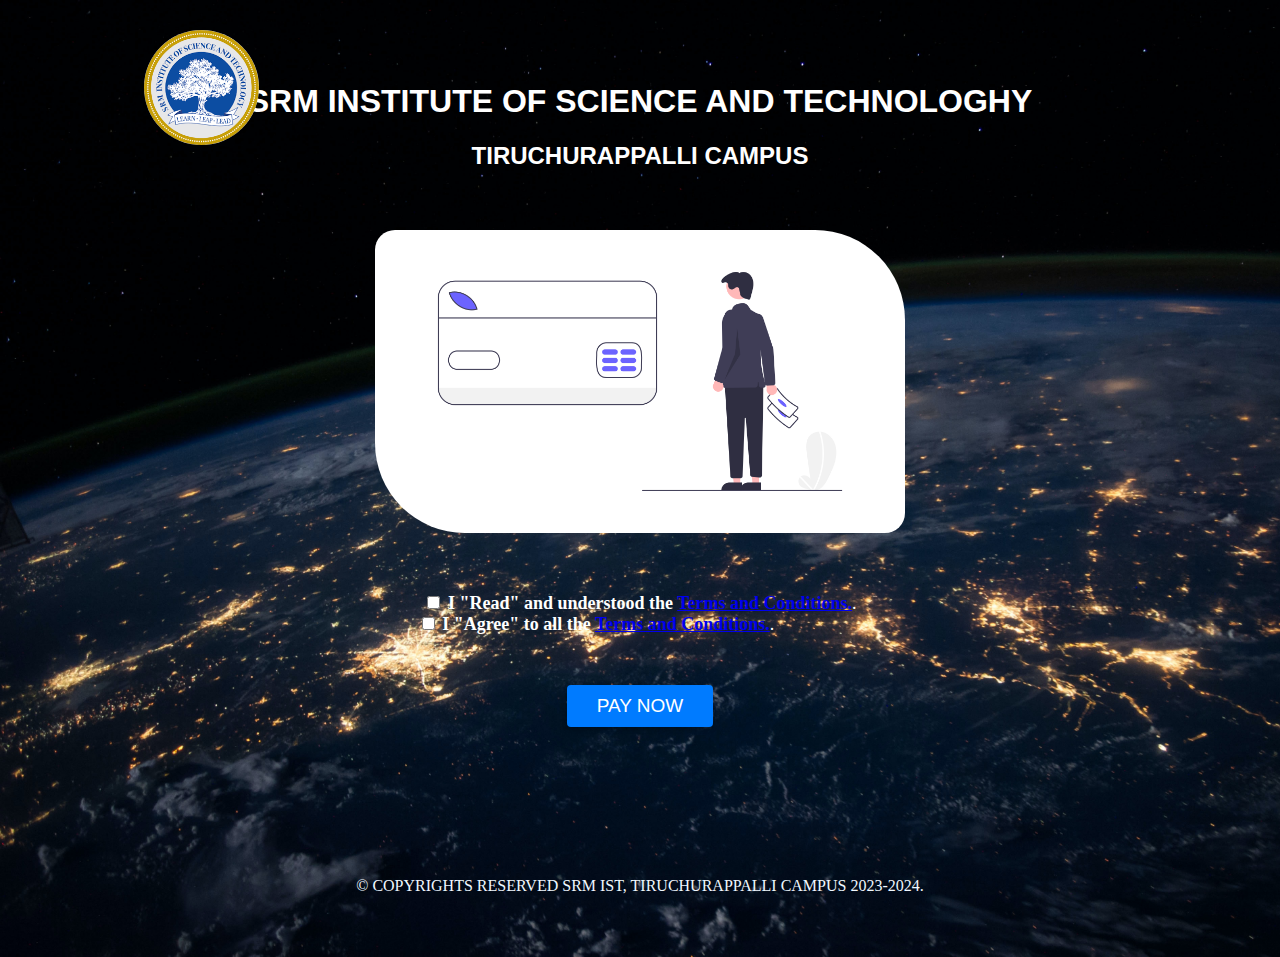
<file: index.html>
<!DOCTYPE html>
<html lang="en">
<head>
    
  <meta charset="UTF-8">
    <meta http-equiv="X-UA-Compatible" content="IE=edge">
    <meta name="viewport" content="width=device-width, initial-scale=1.0">
    <link href="https://cdn.jsdelivr.net/npm/bootstrap@5.3.0-alpha1/dist/css/bootstrap.min.css" rel="stylesheet" integrity="sha384-GLhlTQ8iRABdZLl6O3oVMWSktQOp6b7In1Zl3/Jr59b6EGGoI1aFkw7cmDA6j6gD" crossorigin="anonymous">
    <script src="https://cdn.jsdelivr.net/npm/bootstrap@5.3.0-alpha1/dist/js/bootstrap.bundle.min.js" integrity="sha384-w76AqPfDkMBDXo30jS1Sgez6pr3x5MlQ1ZAGC+nuZB+EYdgRZgiwxhTBTkF7CXvN" crossorigin="anonymous"></script>
    <link rel="stylesheet" href="https://cdnjs.cloudflare.com/ajax/libs/font-awesome/6.3.0/css/all.min.css" integrity="sha512-SzlrxWUlpfuzQ+pcUCosxcglQRNAq/DZjVsC0lE40xsADsfeQoEypE+enwcOiGjk/bSuGGKHEyjSoQ1zVisanQ==" crossorigin="anonymous" referrerpolicy="no-referrer" />
    <title>Payment</title>
    <link rel = "icon" href ="images/srm logo.png" type = "image/x-icon">
    <link rel="stylesheet" href="style.css">

</head>
<body>

  <div class="logo">
    <img src="images/srm logo.png" alt="Image not found" class="logo" href="https://mk-2871.github.io/EVENT/">
  </div>

    <div class="container-fluid">

      

      <div class="row">
        
          
          <h1 class="hh1">SRM INSTITUTE OF SCIENCE AND TECHNOLOGHY</h1>
          <h1 class="hh2">TIRUCHURAPPALLI CAMPUS</h1>
  

          
          <div class="pay-ment">
            <img src="images/undraw_Payments_re_77x0.png" alt="Image Not Found" class="img.fluid">
          </div>
          
          <form action="https://rzp.io/l/3spPVhs5" class="CC">
            
            <div class="TC">
              
              <label class="st-1">
                <!-- style="text-decoration:none">Terms and Conditions.</b> -->
                <input type="checkbox" name="terms" required>
                <b>I "Read" and understood the <a href="terms.html" target="_blank">Terms and Conditions.</b></a>.
              </label>
            
            <br>
            
              <label class="st-2">
                <input type="checkbox" name="terms" required >
                <b>I "Agree" to all the <a href="terms.html" target="_blank">Terms and Conditions.</b></a>.
              </label>

            <br>
            
              
              <button class="pay-now-button">PAY NOW</button>
                 
            
            </div>
           
          

        
      
          </form>


      </div>
     
        <footer id="footer">

          <p>© COPYRIGHTS RESERVED SRM IST, TIRUCHURAPPALLI CAMPUS 2023-2024.</p>
      
        </footer>

    </div>

</body>
</html>
</file>
<file: style.css>
body{
  background-image: url("images/nasa.jpg");
  display: static;
  background-size: cover;
  overflow: auto;
  }
  


.hh1{
  font-family:sans-serif;
  font-size:xx-large;
  padding-top: 16px;
  color: white;
  text-align: center;
}

.hh2{
  font-family:sans-serif;
  font-size:x-large;
  color: white;
  text-align: center;
}


img{
  width: 60%;
  border-top-right-radius: 90px;
  border-bottom-left-radius: 90px;
  border-bottom-right-radius: 20px;
  border-top-left-radius: 20px;
  margin-left: 180px;
  display: block;
  margin-top: 60px;
  margin-bottom: 60px;
  margin-left: auto;
  margin-right: auto;
  justify-content: center;
}



.logo{
  
  margin-top: 15px;
  margin-left: 72px;
  position: absolute;
  top: 0;
  left: 0;
  width: 30%;
  border-radius: 50%;
 }
 
.container-fluid{
  padding: 3% 15%;
}

.TC{
  font-size: large;
  color: rgb(255, 255, 255);
  text-align: center;
  
}

.st-2{
  font-size: large;
  padding-top: 20px;
  text-decoration: none;
  margin-right: 88px;
}




.pay-now-button {

  
  background-color: #007bff;
  border: none;
  color: white;

  margin-top: 50px;
	left: 44%;
  padding: 10px 30px;
  text-align: center;
  text-decoration: none;
  display: inline-block;
  font-size: 19px;
  cursor: pointer;
  border-radius: 4px;
  box-shadow: 0 2px 4px rgba(0, 0, 0, 0.25);
  
}

.pay-now-button:hover {
  background-color: #0062cc;
}

.pay-now-button:active {
  background-color: #005cbf;
  box-shadow: none;
}

.icon{
  border-radius: 50%;
}

#footer{
  color: aliceblue;

  margin-top: 150px;
  text-align: center;
}

@media (max-width:900px){

  body{
    background-size: cover;
  }

  .hh1{
    padding-top: 30px;
    font-size: 0.8rem;
    margin-left: 0;
  }

  .hh2{
    padding-top: 0px;
    font-size: 0.6rem;
    margin-left: 0;
  }

  

  .logo{
    top: 8px;
    margin-left: 8px;
    margin-bottom: 0px;
    width: 27%;
  }

  img{
    margin-top: 140px;
    margin-bottom: 140px;
    width: 100%;

  }
  
  .container-fluid{
    padding: 0% 12%;
  }

  .pay-now-button{
    text-align: center;
    font-size: small;
    display: flex;
    justify-content: center;
    max-width: 100%;
    position: static;
    margin-left: 100px;
  }

  .CC{
    padding-left: 1px;
    padding-right: 0px;
  }

  .st-1{
    margin-top: 15px;
    font-size: 0.8em;
    
  }

  .st-2{
    font-size: 0.8em;
    text-align: center;
    margin-right: 0px;
  }

  .logo{
    margin-left: 7px;
    margin-top: 5px;
  }

  #footer{
    margin-top: 170px;
    font-size: small;
  }
}

.grid{
  color: aliceblue;

}

.wrapper{
  height:100vh;
  display:flex;
  justify-content:center;
  align-items:center;
  background-color:#eee}
  
  .checkmark__circle{
    stroke-dasharray: 166;
    stroke-dashoffset: 166;
    stroke-width: 2;
    stroke-miterlimit: 10;
    stroke: #7ac142;
    fill: none;animation: 
    stroke 0.6s cubic-bezier(0.65, 0, 0.45, 1) forwards}
    
    .checkmark{
      width: 56px;
      height: 56px;
      border-radius: 50%;
      display: block;
      stroke-width: 2;
      stroke: #fff;
      stroke-miterlimit: 10;
      margin: 10% auto;
      box-shadow: inset 0px 0px 0px #7ac142;
      animation: fill .4s ease-in-out .4s forwards, scale .3s ease-in-out .9s both}
      
      .checkmark__check{
        transform-origin: 50% 50%;
        stroke-dasharray: 48;
        stroke-dashoffset: 48;
        animation: stroke 0.3s cubic-bezier(0.65, 0, 0.45, 1) 0.8s forwards}
        
        @keyframes stroke{
          100%{stroke-dashoffset: 0}}
          
        @keyframes scale{0%, 100%{transform: none}50%{transform: scale3d(1.1, 1.1, 1)}}
        
        @keyframes fill{100%{box-shadow: inset 0px 0px 0px 30px #7ac142}}
</file>
